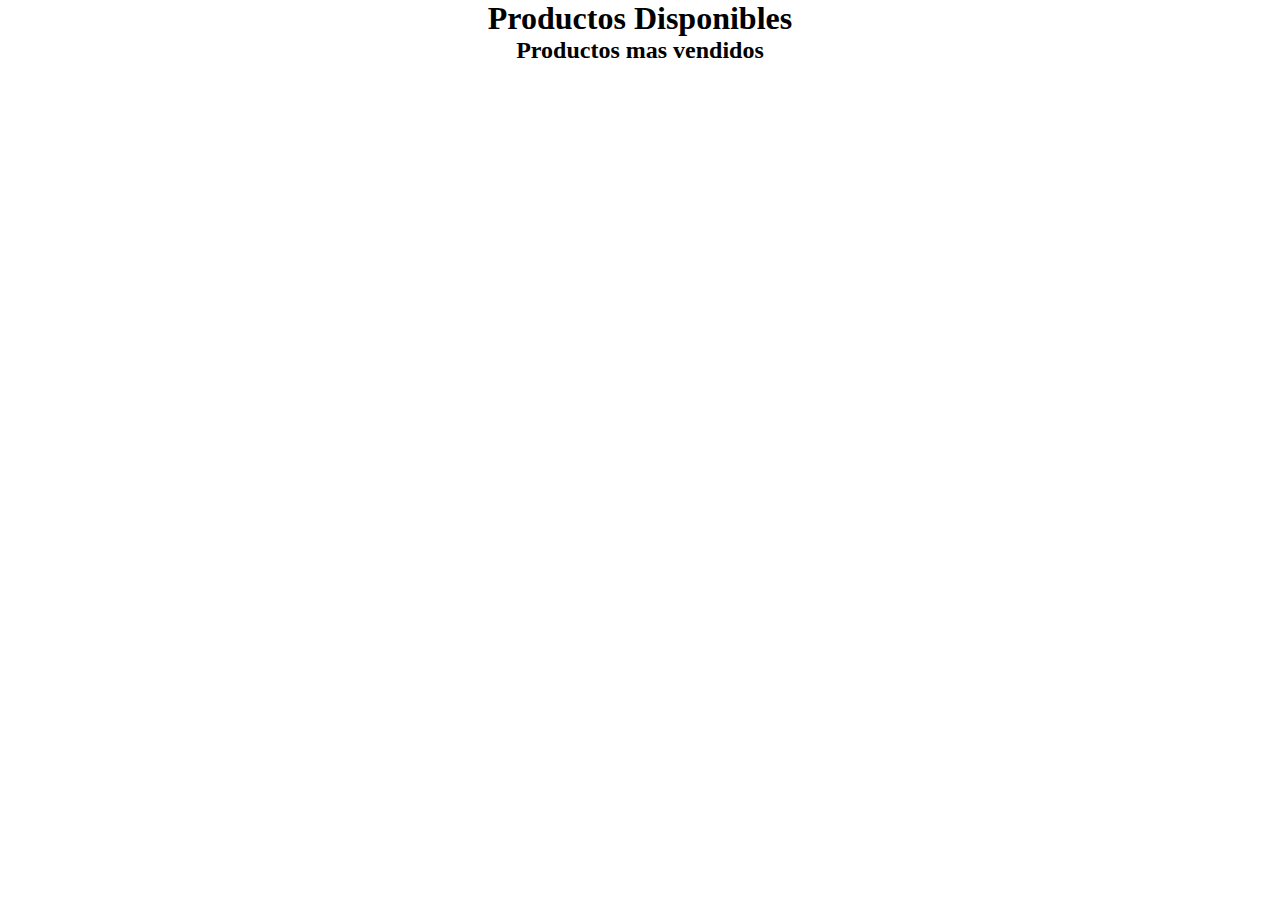
<file: index.html>
<!DOCTYPE html>
<html lang="en">
<head>
    <meta charset="UTF-8">
    <meta name="viewport" content="width=device-width, initial-scale=1.0">
    <link rel="stylesheet" href="css/style.css">
    <title>Document</title>
</head>
<body>
    <h1>Productos Disponibles</h1>
        <header>
            <div class="productos"><h2>Productos mas vendidos</h2></div>
        </header>
</body>
</html>
</file>
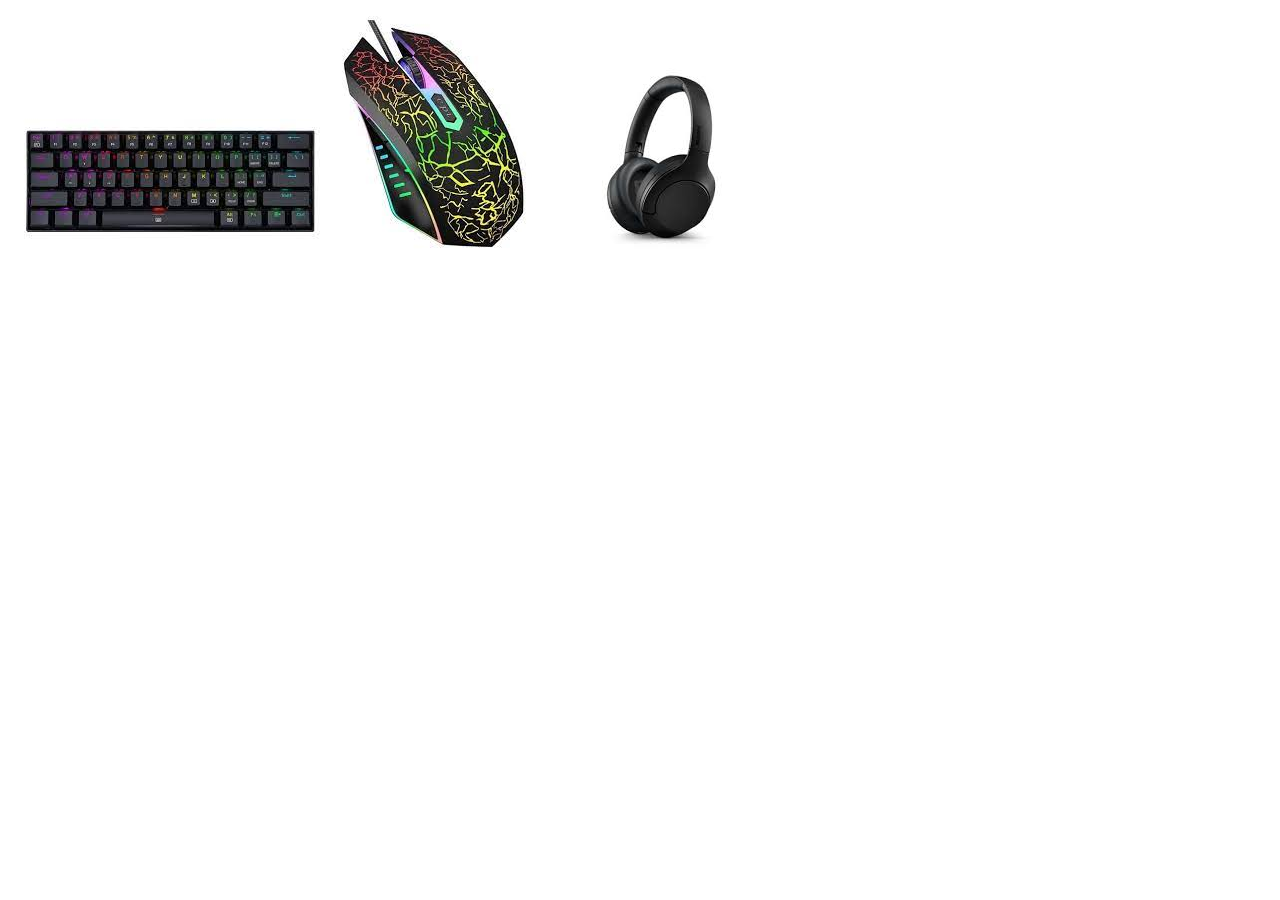
<file: productos.html>
<!DOCTYPE html>
<html lang="en">
<head>
    <meta charset="UTF-8">
    <meta name="viewport" content="width=device-width, initial-scale=1.0">
    <title>Document</title>
</head>
<body>
<div class="imagenes">
    <img src="teclado.jpg" alt="">
    <img src="mouse.jpg" alt="">
    <img src="auri.jpg" alt="">
</div>
</body>
</html>
</file>
<file: css/style.css>
*{
    box-sizing: border-box;
    margin: 0;
    padding: 0;
}
body{
    text-align: center;
    font-family: 'Roboto Slab', serif;
}
.imagenes{
    display: flex;
    justify-content: space-between;
}
</file>
